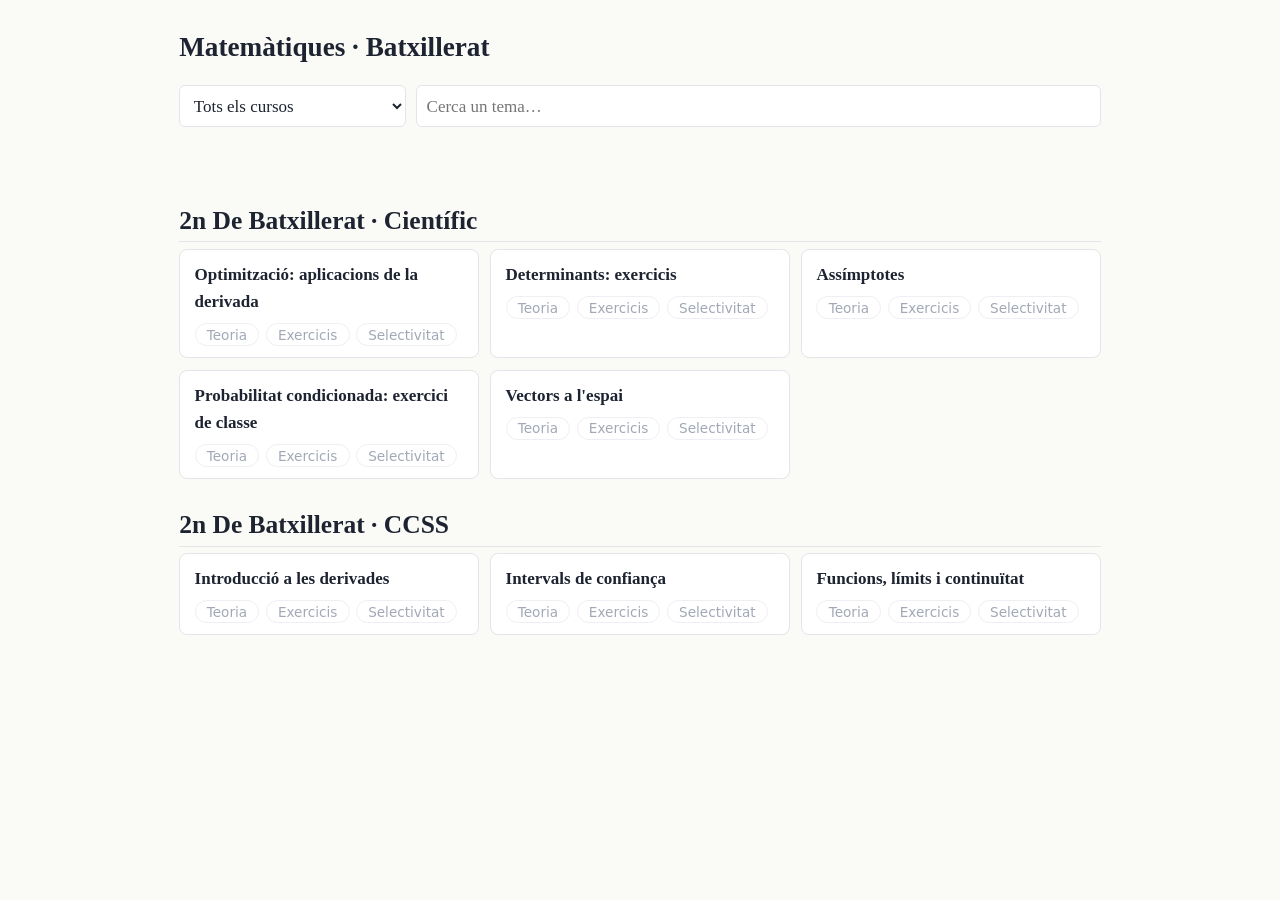
<file: index.html>
<!doctype html><html lang="ca"><head><meta charset="utf-8"><meta name="viewport" content="width=device-width,initial-scale=1">
<title>Matemàtiques · Batxillerat</title><link rel="stylesheet" href="style.css"></head><body>
<header><h1>Matemàtiques · Batxillerat</h1>
<div class="filtres"><select id="sec"><option value="">Tots els cursos</option></select>
<input id="q" placeholder="Cerca un tema…"></div></header><main id="llista"></main>
<script>
const SEC={'1r':'1r de Batxillerat','2n-cientific':'2n de Batxillerat · Científic','2n-social':'2n de Batxillerat · CCSS'};
const BL=[['teoria','Teoria'],['exercicis','Exercicis'],['selectivitat','Selectivitat']];
let D=[];const $=i=>document.getElementById(i);
const dir=p=>p.replace(/\/[^/]*$/,'');
const sec=d=>d.path.split('/')[1];
function pinta(){
 const s=$('sec').value,q=$('q').value.toLowerCase(),g={};
 D.forEach(d=>{(g[dir(d.path)]??=[]).push(d)});
 let h='';
 Object.keys(SEC).filter(k=>!s||k==s).forEach(k=>{
  const temes=Object.values(g).filter(a=>sec(a[0])==k&&(!q||(a[0].tematitol||'').toLowerCase().includes(q)))
    .sort((a,b)=>(a[0].tematitol||'').localeCompare(b[0].tematitol||'','ca'));
  if(!temes.length)return;
  h+=`<h2>${SEC[k]}</h2><div class="cards">`+temes.map(a=>{
   const by={};a.forEach(d=>by[d.bloc]=d);
   return `<div class="card tema"><b>${a[0].tematitol||a[0].title}</b><div class="chips">`+BL.map(([b,l])=>{
     if(b=='selectivitat'&&k=='1r')l='Difícils i exàmens';
     return by[b]?`<a class="chip" href="visor.html?f=${encodeURIComponent(by[b].path)}">${l}</a>`:`<span class="chip off">${l}</span>`}).join('')+'</div></div>'}).join('')+'</div>';
 });
 $('llista').innerHTML=h||'<p>Cap resultat.</p>';
}
fetch('materials.json').then(r=>r.json()).then(j=>{D=j;
 Object.entries(SEC).forEach(([k,v])=>$('sec').add(new Option(v,k)));
 ['sec','q'].forEach(i=>$(i).addEventListener('input',pinta));pinta()});
</script></body></html>
</file>
<file: style.css>
:root{--bg:#fafaf7;--fg:#1d2330;--mut:#667085;--acc:#1f5fbf;--card:#fff;--bd:#e3e5ea}
@media(prefers-color-scheme:dark){:root{--bg:#14171f;--fg:#e8eaf0;--mut:#98a2b3;--acc:#7aa8ff;--card:#1c2029;--bd:#2c313c}}
*{box-sizing:border-box}body{margin:0;background:var(--bg);color:var(--fg);font:17px/1.6 Georgia,'Times New Roman',serif}
header,main{max-width:960px;margin:0 auto;padding:1rem 1.2rem}
h1{font-size:1.7rem;margin:.6rem 0}a{color:var(--acc)}
.filtres{display:flex;flex-wrap:wrap;gap:.6rem;margin:1rem 0}
select,input{font:inherit;padding:.4rem .6rem;border:1px solid var(--bd);border-radius:6px;background:var(--card);color:var(--fg)}
input{flex:1;min-width:180px}
h2{margin:1.6rem 0 .4rem;border-bottom:1px solid var(--bd);text-transform:capitalize}
.cards{display:grid;grid-template-columns:repeat(auto-fill,minmax(260px,1fr));gap:.7rem}
.card{display:block;padding:.7rem .9rem;background:var(--card);border:1px solid var(--bd);border-radius:8px;text-decoration:none;color:var(--fg)}
.card:hover{border-color:var(--acc)}.card small{color:var(--mut);display:block}
.tag{display:inline-block;font-size:.75rem;padding:0 .45rem;margin-right:.3rem;border-radius:999px;background:var(--bd)}
article{background:var(--card);border:1px solid var(--bd);border-radius:8px;padding:1rem 1.6rem}
article h1,article h2,article h3{font-family:system-ui,sans-serif}
blockquote{margin:1rem 0;padding:.4rem 1rem;border-left:4px solid var(--acc);background:rgba(31,95,191,.07)}
details{margin:.5rem 0}summary{cursor:pointer;color:var(--acc)}
table{border-collapse:collapse}td,th{border:1px solid var(--bd);padding:.3rem .6rem}
.nav{font:.9rem system-ui}.nav button{font:inherit}
@media print{header,.nav,.pn{display:none}body{background:#fff;color:#000;font-size:12pt}article{border:0;padding:0}details{display:block}details>*{display:block}}

article img{max-width:100%;height:auto;display:block;margin:1rem auto}
mjx-container[display]{overflow-x:auto;overflow-y:hidden;max-width:100%}

.chips{display:flex;flex-wrap:wrap;gap:.4rem;margin-top:.5rem}
.chip{display:inline-block;font:.85rem system-ui;padding:.15rem .7rem;border-radius:999px;border:1px solid var(--acc);text-decoration:none;color:var(--acc)}
a.chip:hover{background:var(--acc);color:var(--bg)}
.chip.on{background:var(--acc);color:var(--bg);border-color:var(--acc)}
.chip.off{border-color:var(--bd);color:var(--mut);opacity:.6}
.card.tema:hover{border-color:var(--bd)}
.pn{display:flex;justify-content:space-between;margin:1rem 0;font:1rem system-ui}
.nav .chip{margin-left:.2rem}
</file>
